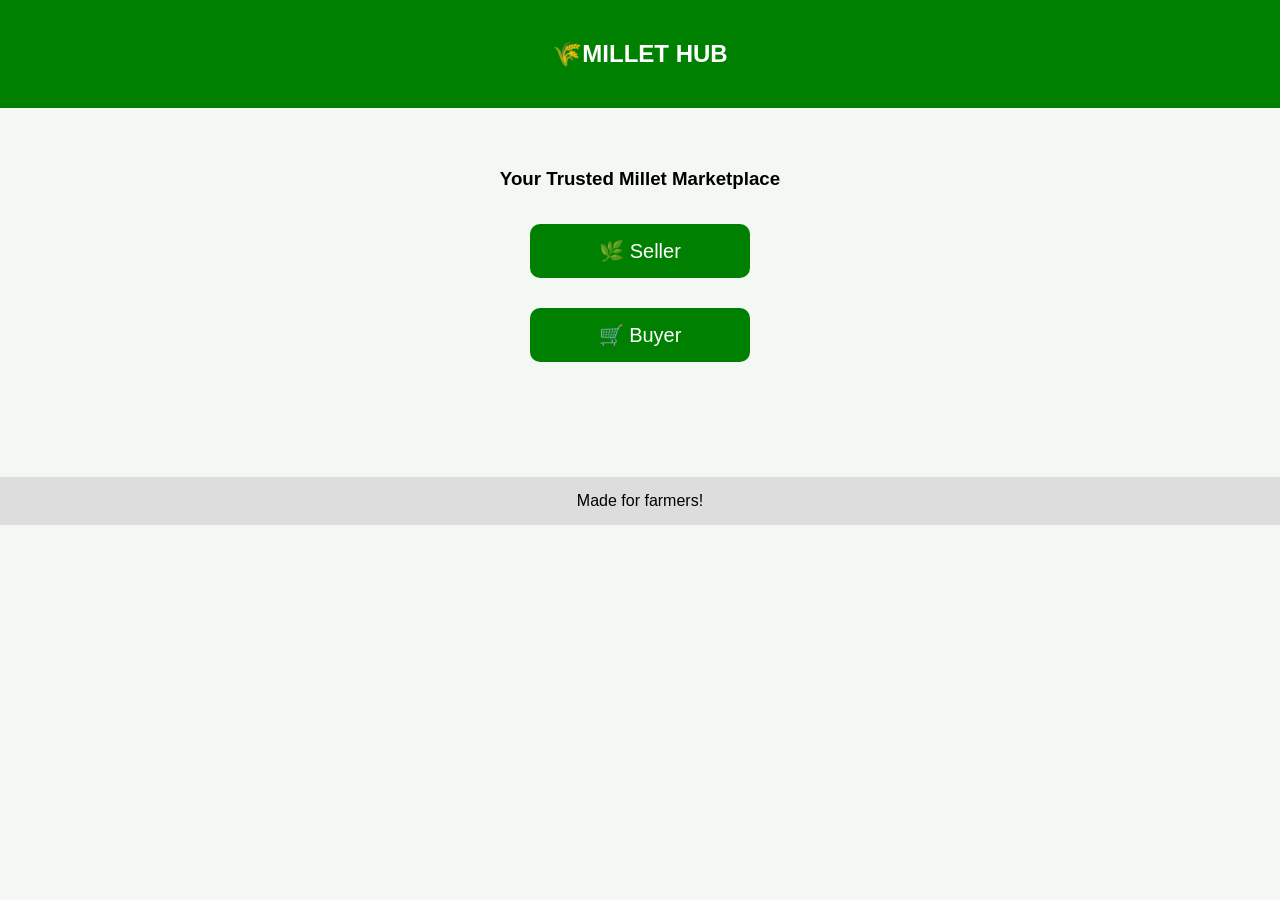
<file: index.html>
<!DOCTYPE html>
<html>
<head>
<title>millethub</title>

<link rel="stylesheet" href="style.css">

</head>

<body>

<header>

<h2>🌾MILLET HUB</h2>

</header>

<div class="container">

<h3>Your Trusted Millet Marketplace</h3>

<button onclick="location.href='seller.html'">

🌿 Seller

</button>

<br>

<button onclick="location.href='buyer.html'">

🛒 Buyer

</button>

</div>

<footer>
  
Made for farmers! 
  
</footer>

</body>
</html>
</file>
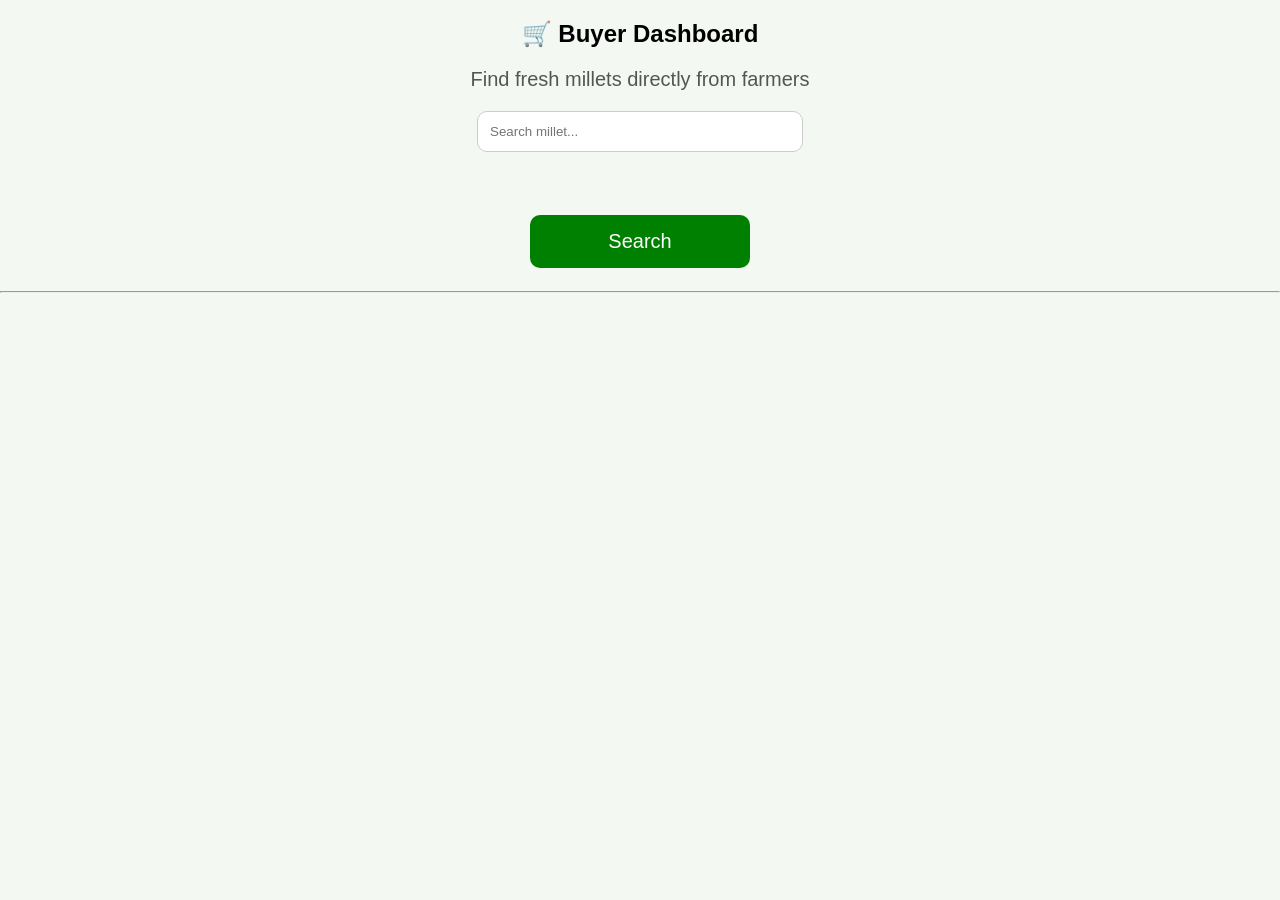
<file: buyer-dashboard.html>
<!DOCTYPE html>
<html>
<head>
    <title>Buyer Dashboard</title>
    <link rel="stylesheet" href="style.css">
</head>
<body>

<h2>🛒 Buyer Dashboard</h2>
<p>Find fresh millets directly from farmers</p>

<input type="text" id="search" placeholder="Search millet..."><br><br>

<button onclick="searchMillet()">Search</button>

<hr>

<div id="container"></div>

<script>
let millets = [
    {name:"Ragi", price:40, location:"Salem"},
    {name:"Bajra", price:35, location:"Erode"},
    {name:"Foxtail Millet", price:60, location:"Namakkal"},
    {name:"Little Millet", price:55, location:"Dharmapuri"}
];

// display cards
function display(list){
    let box = document.getElementById("container");
    box.innerHTML = "";

    list.forEach(m => {
        let card = document.createElement("div");
        card.className = "card";

        card.innerHTML = `
            <h3>🌾${m.name}</h3>
            <p>💰Price: ₹${m.price}/kg</p>
            <p>📍Location: ${m.location}</p>
            <button onclick="contactSeller('${m.name}')">
                Contact Seller
            </button>
        `;

        box.appendChild(card);
    });
}

// search function
function searchMillet(){
    let value = document.getElementById("search").value.toLowerCase();

    let filtered = millets.filter(m =>
        m.name.toLowerCase().includes(value)
    );

    display(filtered);
}
  function load(){

    let data = JSON.parse(localStorage.getItem("millets")) || [];

    let box = document.getElementById("container");
    box.innerHTML = "";

    data.forEach(m => {

        let card = document.createElement("div");
        card.className = "card";

        card.innerHTML = `
            <h3>🌾 ${m.name}</h3>
            <p>🌱 ${m.variety}</p>
            <p>📦 ${m.quantity} kg</p>
            <p>💰 ₹${m.price}</p>
            <p>📍 ${m.location}</p>
        `;

        box.appendChild(card);
    });
}

window.onload = load;

// contact button
function contactSeller(name){
    alert("Contact request sent for " + name);
}

// initial load
display(millets);
</script>

</body>
</html>
</file>
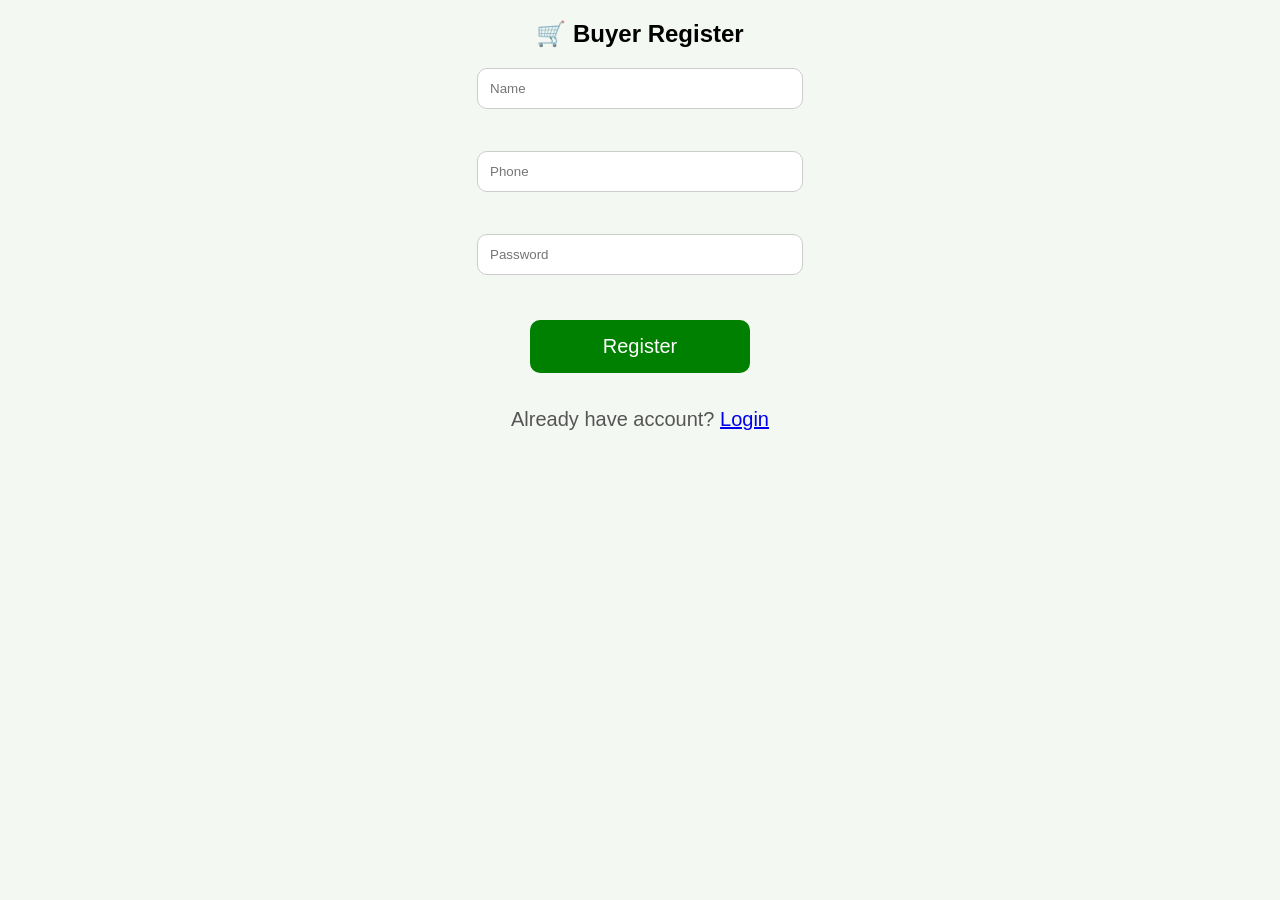
<file: buyer-register.html>
<!DOCTYPE html>
<html>
<head>
<title>Buyer Register</title>
<link rel="stylesheet" href="style.css">
</head>
<body>

<h2>🛒 Buyer Register</h2>

<input id="name" placeholder="Name"><br>
<input id="phone" placeholder="Phone"><br>
<input id="password" type="password" placeholder="Password"><br>

<button onclick="registerBuyer()">Register</button>

<p>
Already have account? <a href="buyer.html">Login</a>
</p>

<script>

function registerBuyer(){

    let name = document.getElementById("name").value.trim();
    let phone = document.getElementById("phone").value.trim();
    let password = document.getElementById("password").value.trim();

    // ❌ EMPTY CHECK
    if(name === "" || phone === "" || password === ""){
        alert("⚠ Please fill all fields!");
        return;
    }

    let buyers = JSON.parse(localStorage.getItem("buyers")) || [];

    // ❌ DUPLICATE CHECK
    let exists = buyers.find(b => b.phone === phone);

    if(exists){
        alert("Buyer already registered!");
        return;
    }

    // ✅ SAVE BUYER
    buyers.push({
        name,
        phone,
        password
    });

    localStorage.setItem("buyers", JSON.stringify(buyers));

    alert(" Registration Successful!");
    window.location.href = "buyer.html";
}

</script>

</body>
</html>
</file>
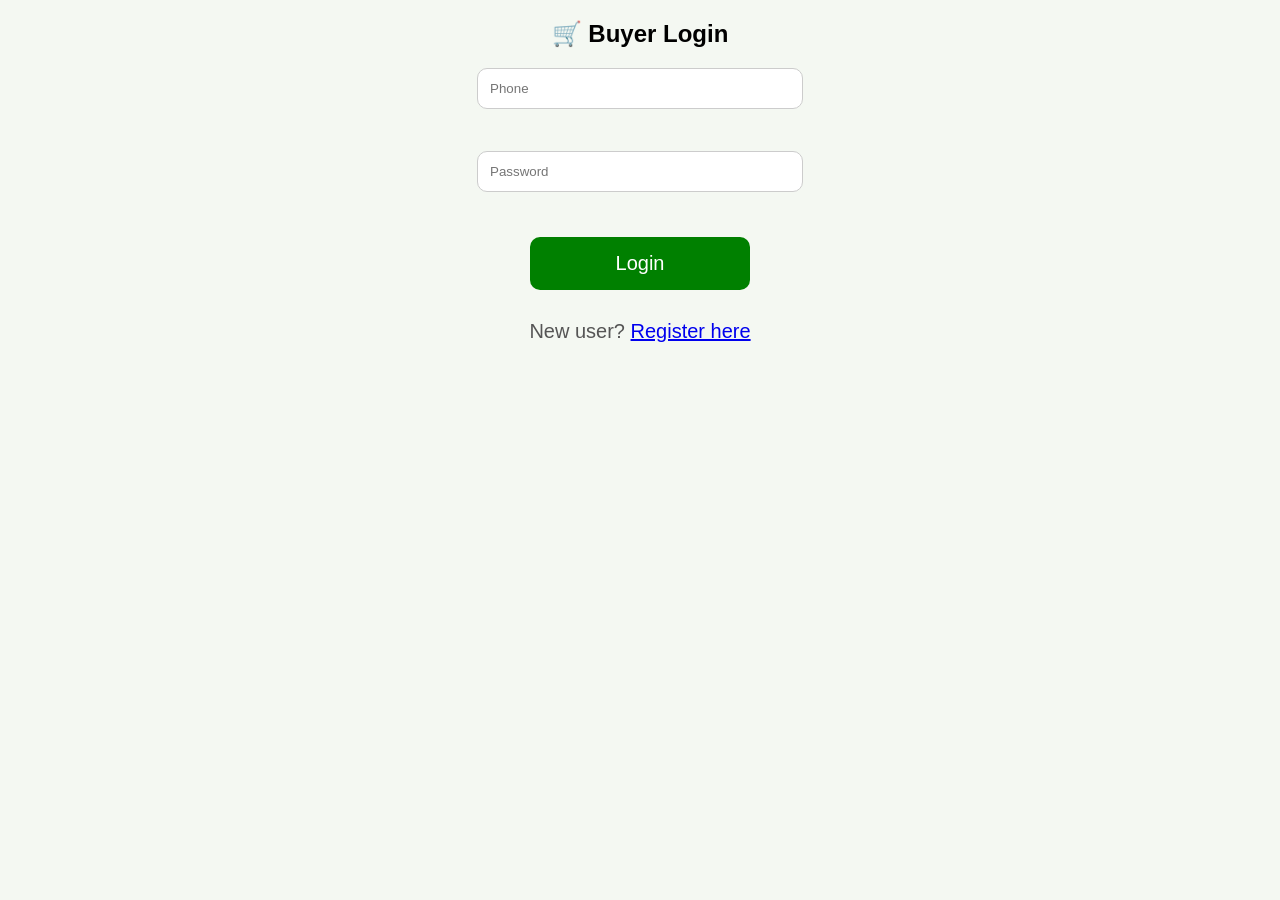
<file: buyer.html>
<!DOCTYPE html>
<html>
<head>
<title>Buyer Login</title>
<link rel="stylesheet" href="style.css">
</head>
<body>

<h2>🛒 Buyer Login</h2>

<input id="phone" placeholder="Phone"><br>
<input id="password" type="password" placeholder="Password"><br>

<button onclick="loginBuyer()">Login</button>
  <p style="margin-top:15px;">
New user? <a href="buyer-register.html">Register here</a>
  </p>

<script>
function loginBuyer(){

    let buyers = JSON.parse(localStorage.getItem("buyers")) || [];

    let buyer = buyers.find(b => b.phone === phone.value);

    if(!buyer){
        alert("Not Registered");
        return;
    }

    if(buyer.password !== password.value){
        alert("Wrong Password");
        return;
    }

    alert("Welcome " + buyer.name);
    window.location.href = "buyer-dashboard.html";
}
</script>

</body>
</html>
</file>
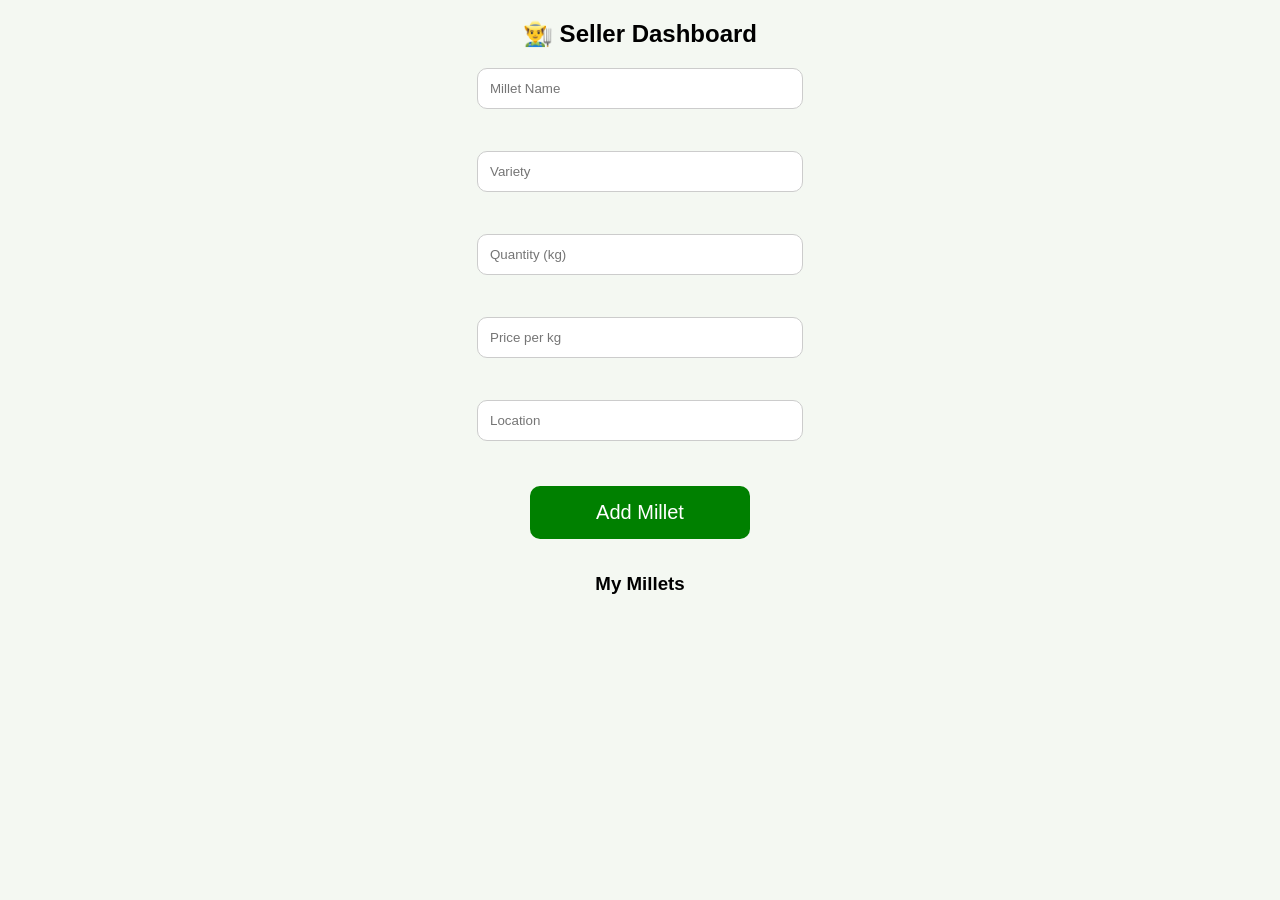
<file: seller-dashboard.html>
<!DOCTYPE html>
<html>
<head>
<title>Seller Dashboard</title>
<link rel="stylesheet" href="style.css">
</head>
<body>

<h2>👨‍🌾 Seller Dashboard</h2>

<input id="name" placeholder="Millet Name"><br>
<input id="variety" placeholder="Variety"><br>
<input id="quantity" placeholder="Quantity (kg)"><br>
<input id="price" placeholder="Price per kg"><br>
<input id="location" placeholder="Location"><br>

<button onclick="addMillet()">Add Millet</button>

<h3>My Millets</h3>
<ul id="milletList"></ul>

<script>

function loadMillets(){
    let list = document.getElementById("milletList");
    list.innerHTML = "";

    let data = JSON.parse(localStorage.getItem("millets")) || [];

    data.forEach((m,index)=>{
        let li = document.createElement("li");

        li.innerHTML =
        "🌾 " + m.name +
        " | 🌱 " + m.variety +
        " | 📦 " + m.quantity + "kg" +
        " | 💰 ₹" + m.price +
        " | 📍 " + m.location +
        " <button onclick='deleteMillet("+index+")'>Delete</button>";

        list.appendChild(li);
    });
}

function addMillet(){

    let name = document.getElementById("name").value.trim();
    let variety = document.getElementById("variety").value.trim();
    let quantity = document.getElementById("quantity").value.trim();
    let price = document.getElementById("price").value.trim();
    let location = document.getElementById("location").value.trim();

    // VALIDATION
    if(name === "" || variety === "" || quantity === "" || price === "" || location === ""){
        alert("⚠ Please fill all fields before adding millet!");
        return;
    }

    let data = JSON.parse(localStorage.getItem("millets")) || [];

    data.push({
        name,
        variety,
        quantity,
        price,
        location
    });

    localStorage.setItem("millets", JSON.stringify(data));

    loadMillets();

    // clear inputs
    document.getElementById("name").value = "";
    document.getElementById("variety").value = "";
    document.getElementById("quantity").value = "";
    document.getElementById("price").value = "";
    document.getElementById("location").value = "";
}

function deleteMillet(index){

    let data = JSON.parse(localStorage.getItem("millets")) || [];

    data.splice(index,1);

    localStorage.setItem("millets", JSON.stringify(data));

    loadMillets();
}

window.onload = loadMillets;

</script>

</body>
</html>
</file>
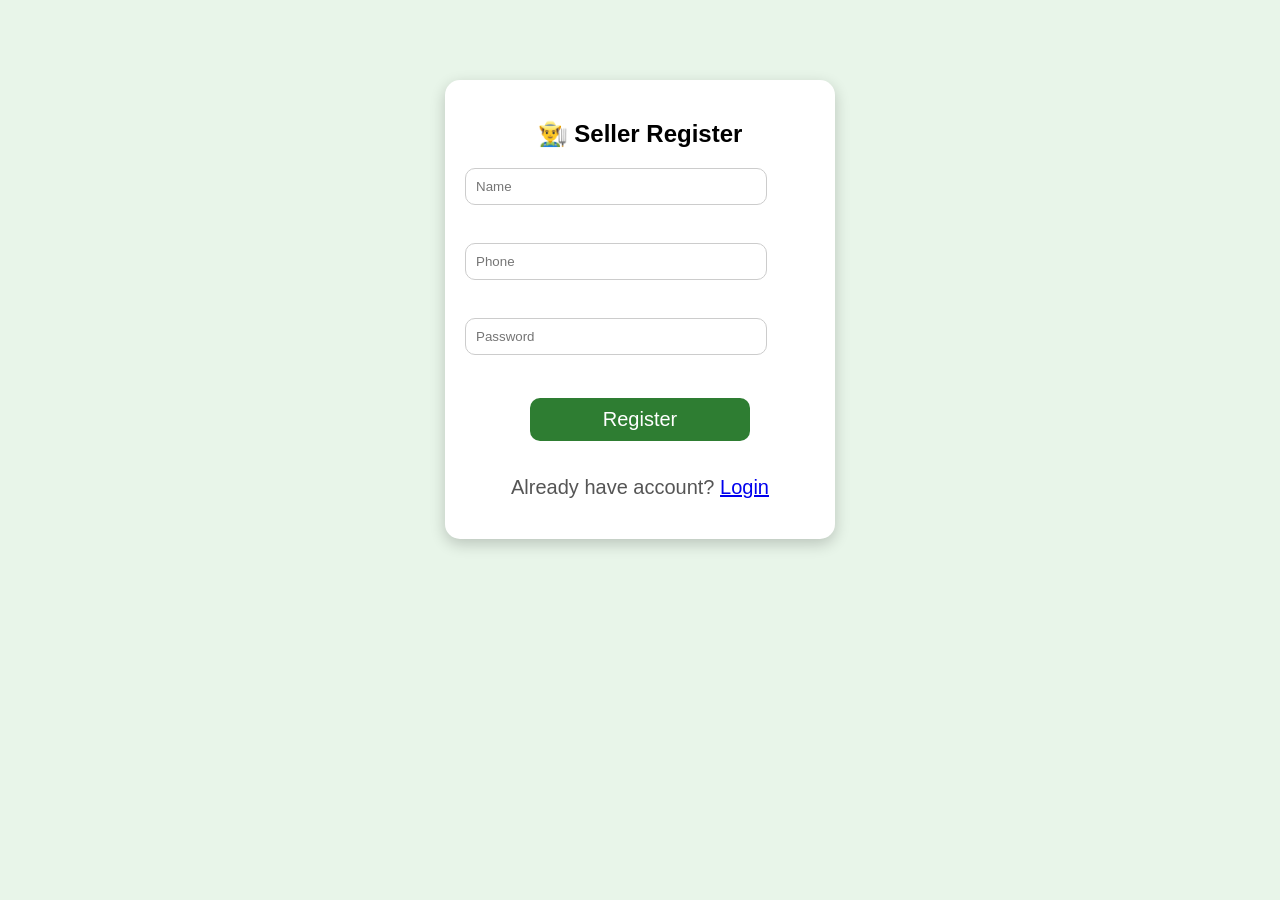
<file: seller-register.html>
<!DOCTYPE html>
<html>
<head>
<title>Seller Register</title>
<link rel="stylesheet" href="style.css">

<style>
body{
    text-align:center;
    background:#e8f5e9;
}

.box{
    background:white;
    width:90%;
    max-width:350px;
    margin:80px auto;
    padding:20px;
    border-radius:15px;
    box-shadow:0px 5px 15px rgba(0,0,0,0.2);
}

input{
    width:80%;
    padding:10px;
    margin:10px 0;
    border-radius:10px;
    border:1px solid #ccc;
}

button{
    background:#2e7d32;
    color:white;
    padding:10px 20px;
    border:none;
    border-radius:10px;
}
</style>

</head>
<body>

<div class="box">

<h2>👨‍🌾 Seller Register</h2>

<input id="name" placeholder="Name"><br>
<input id="phone" placeholder="Phone"><br>
<input id="password" type="password" placeholder="Password"><br>

<button onclick="registerSeller()">Register</button>

<p>
Already have account? <a href="seller.html">Login</a>
</p>

</div>

<script>

function registerSeller(){

    let name = document.getElementById("name").value.trim();
    let phone = document.getElementById("phone").value.trim();
    let password = document.getElementById("password").value.trim();

    if(name === "" || phone === "" || password === ""){
        alert("⚠ Please fill all fields!");
        return;
    }

    let sellers = JSON.parse(localStorage.getItem("sellers")) || [];

    let exists = sellers.find(s => s.phone === phone);

    if(exists){
        alert(" Seller already registered!");
        return;
    }

    sellers.push({name, phone, password});

    localStorage.setItem("sellers", JSON.stringify(sellers));

    alert("Registration Successful!");
    window.location.href = "seller.html";
}

</script>

</body>
</html>
</file>
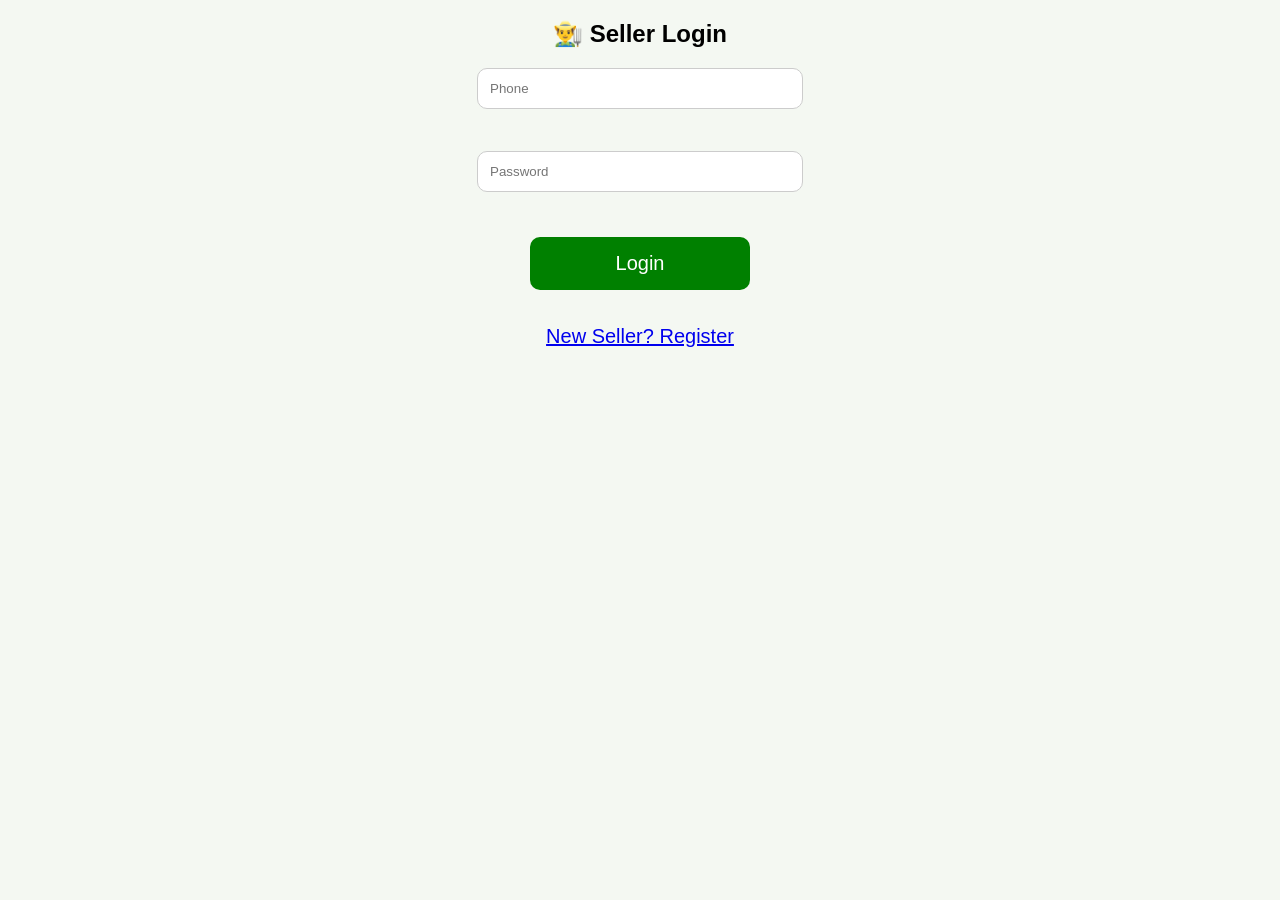
<file: seller.html>
<!DOCTYPE html>
<html>
<head>
<title>Seller Login</title>
<link rel="stylesheet" href="style.css">
</head>
<body>

<h2>👨‍🌾 Seller Login</h2>

<input id="phone" placeholder="Phone"><br>
<input id="password" type="password" placeholder="Password"><br>

<button onclick="loginSeller()">Login</button>

<p><a href="seller-register.html">New Seller? Register</a></p>

<script>
function loginSeller(){

    let phone = document.getElementById("phone").value;
    let password = document.getElementById("password").value;

    let sellers = JSON.parse(localStorage.getItem("sellers")) || [];

    let seller = sellers.find(s => s.phone === phone);

    if(!seller){
        alert("Not Registered");
        return;
    }

    if(seller.password !== password){
        alert("Wrong Password");
        return;
    }

    alert("Login Success ✔ " + seller.name);
    window.location.href = "seller-dashboard.html";
}
</script>

</body>
</html>
</file>
<file: style.css>
body{
    margin:0;
    font-family:Arial,sans-serif;
    background:#f4f8f2;
    text-align:center;
}

header{
    background:green;
    color:white;
    padding:20px;
}

.container{
    margin-top:60px;
}

h1{
    font-size:40px;
}

p{
    font-size:20px;
    color:#555;
}

button{
    width:220px;
    padding:15px;
    margin:15px;
    font-size:20px;
    border:none;
    border-radius:10px;
    background:green;
    color:white;
    cursor:pointer;
}

button:hover{
    background:darkgreen;
}

footer{
    margin-top:100px;
    background:#ddd;
    padding:15px;
}
.card{
    background:white;
    margin:15px auto;
    padding:15px;
    width:80%;
    border-radius:12px;
    box-shadow:0px 2px 10px white(0,0,0,0.1);
    text-align:left;
}

.card h3{
    color:yellow green;
}

.card button{
    background: yellow green;
}

.card button:hover{
    background:yellow green;
}

#container{
    margin-top:20px;
}
input{
    display: block;
    margin: 12px auto;   /* 👈 adds space between fields */
    padding: 12px;
    width: 80%;
    max-width: 300px;
    border: 1px solid #ccc;
    border-radius: 10px;
}
</file>
